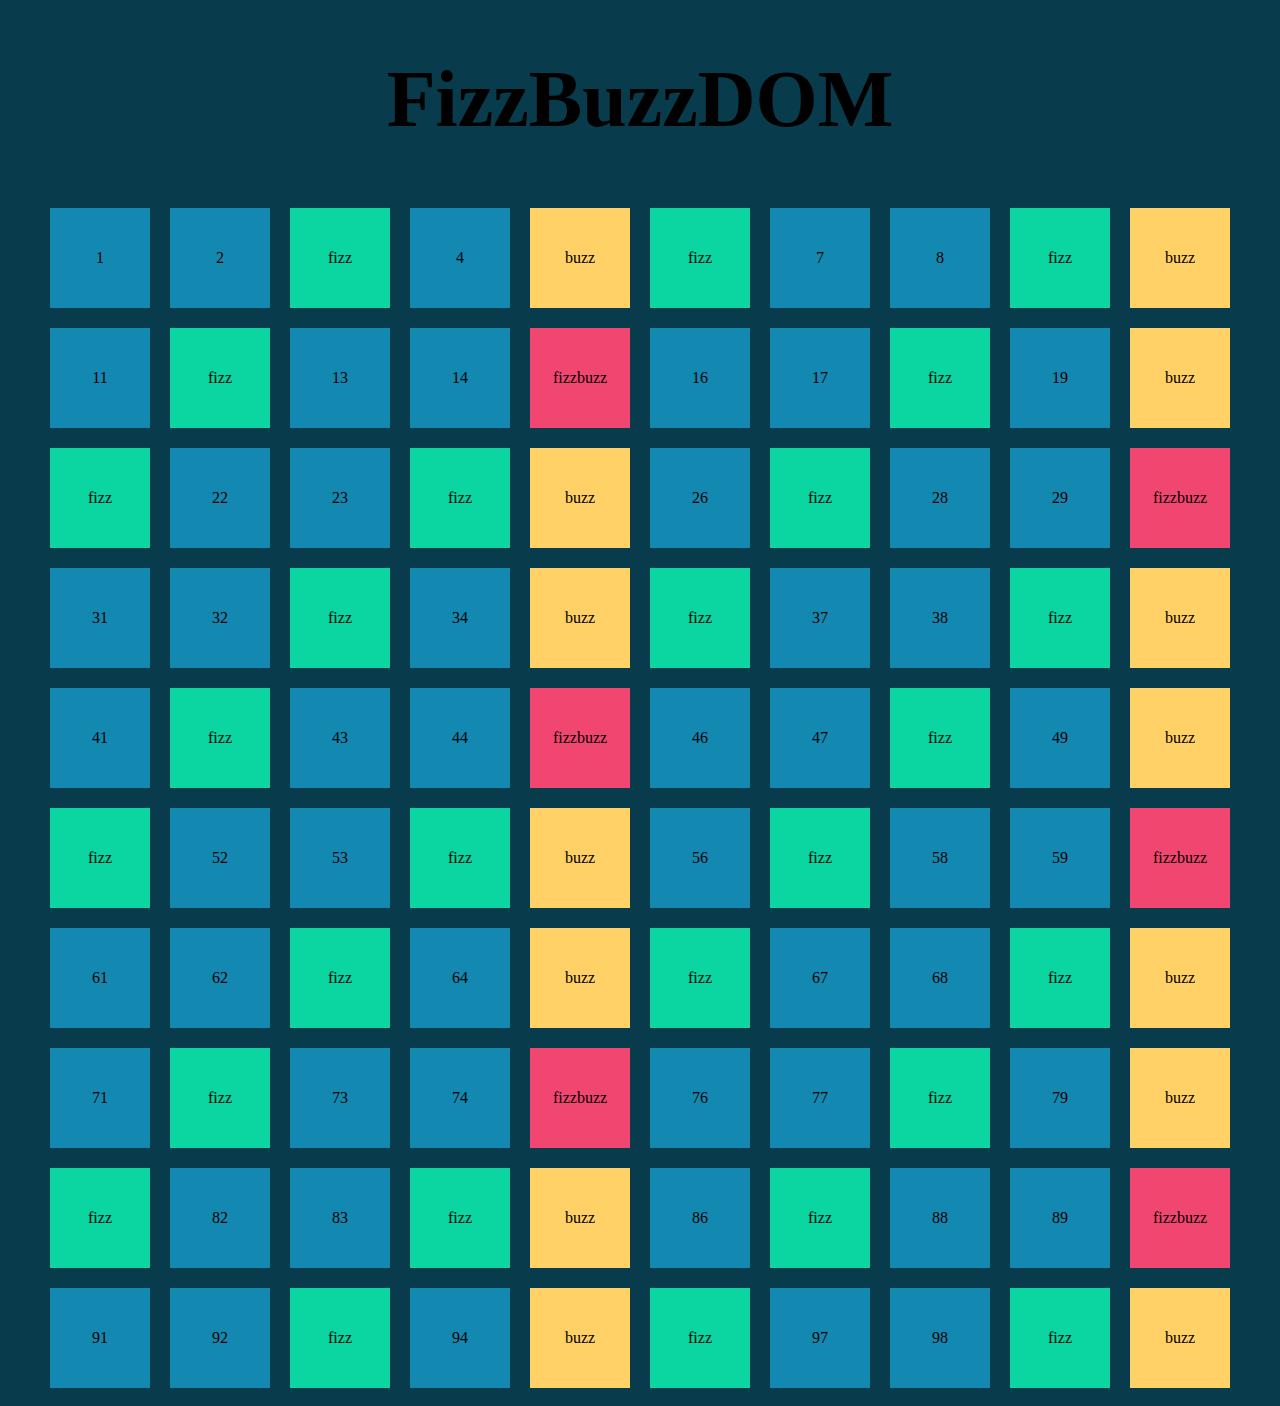
<file: bonus/bonus.html>
<!DOCTYPE html>
<html lang="it">
<head>
    <meta charset="UTF-8">
    <meta http-equiv="X-UA-Compatible" content="IE=edge">
    <meta name="viewport" content="width=device-width, initial-scale=1.0">
    <meta name="author" content="Gianluca Mura">
    <!-- External Stylesheets Library -->
    <link href="https://cdn.jsdelivr.net/npm/bootstrap@5.2.0-beta1/dist/css/bootstrap.min.css" rel="stylesheet" integrity="sha384-0evHe/X+R7YkIZDRvuzKMRqM+OrBnVFBL6DOitfPri4tjfHxaWutUpFmBp4vmVor" crossorigin="anonymous">
    <!-- Main Stylesheets -->
    <link rel="stylesheet" type="text/css" href="bonus.css">
    <title>JS FizzBuzz</title>
</head>
<body>
    
    <main>
        <!-- Title -->
        <h1 class="text-white py-3">FizzBuzzDOM</h1>

        <!-- FizzBuzz Square Section -->
        <section id="Fizz-buzz-container">
            <div class="container">

                <div class="row">
                    <!-- FizzBuzz Square -->
                    <div class="col-8 offset-2">
                        <div id="square-container" class="cs-flex border">

                        </div>
                    </div>
                </div>
            </div>
        </section>
    </main>


    <!-- JS Script -->
    <script src="bonus.js"></script>
</body>
</html>
</file>
<file: bonus/bonus.css>
/*********** Palette color ***********/
:root{
    --default: #1389B2;
    --fizz: #0BD6A1;
    --buzz: #FFD166;
    --fizzbuzz: #F0466F;

    --bg-fizzbuzz: #083B4C;
}


/*********** Utilities ***********/
.cs-flex {
    display: flex;
    flex-grow: 0;
    flex-shrink: 0;
    flex-flow: row wrap;
    justify-content: center;
}


/*********** Generics ***********/
body {
    background-color: var(--bg-fizzbuzz);
    text-align: center;
}

h1 {font-size: 5rem;}

.square {
    min-height: 100px;
    max-height: 100px;
    min-width: 100px;
    max-width: 100px;
    margin: 10px;
    line-height: 100px;
    background-color: var(--default);
}

.square.fizz {background-color: var(--fizz);}
.square.buzz {background-color: var(--buzz);}
.square.fizzbuzz {background-color: var(--fizzbuzz);}
</file>
